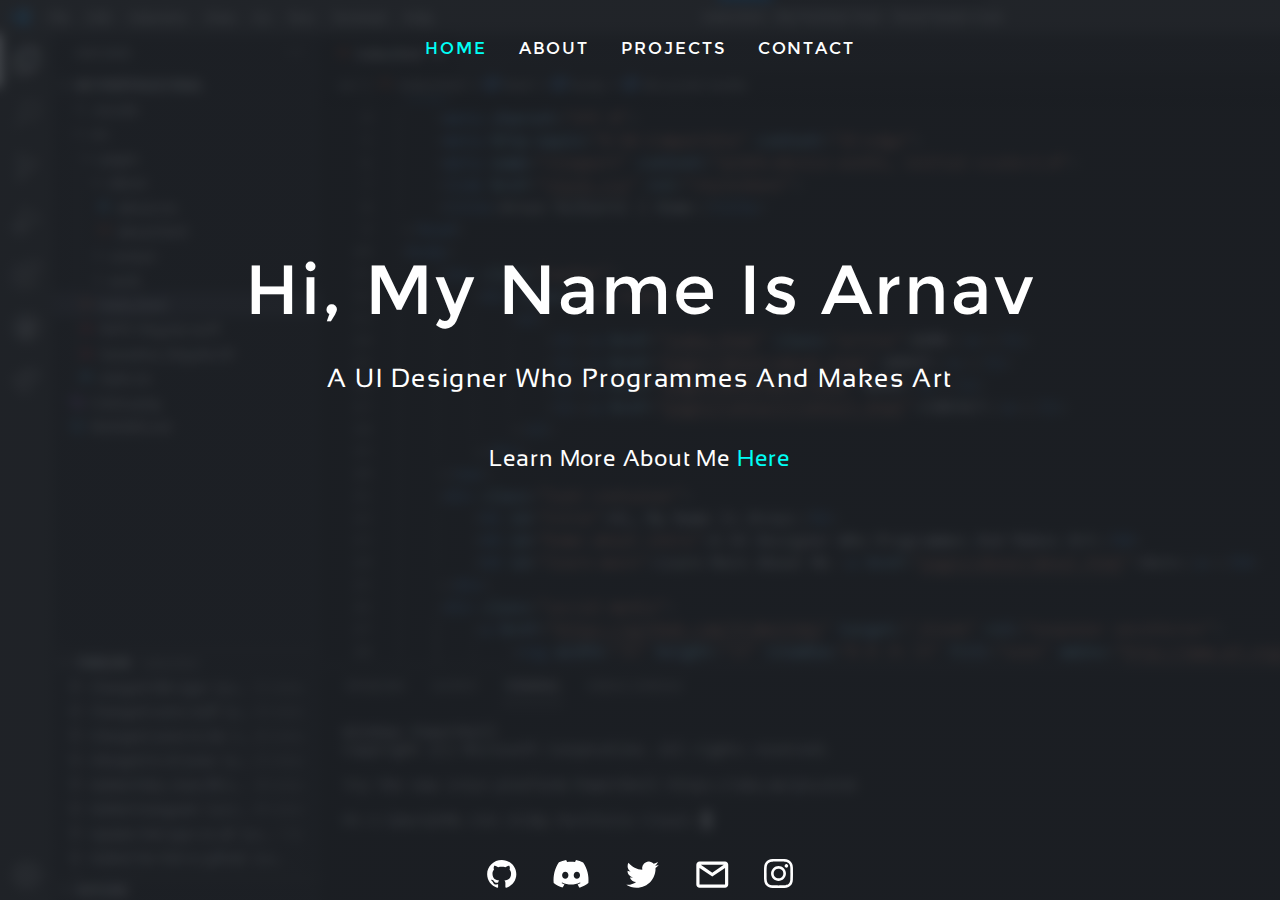
<file: index.html>
<!DOCTYPE html>
<html lang="en">
<head>
    <meta charset="UTF-8">
    <meta http-equiv="X-UA-Compatible" content="IE=edge">
    <meta name="viewport" content="width=device-width, initial-scale=1.0">
    <link href="style.css" rel="stylesheet">
    <link rel="shortcut icon" href="pics/cat-space.gif" type="image/gif">
    <title>Arnav Kulkarni | Home</title>
</head>
<body>
    <nav class="navbar">
        <div class="nav-links">
            <ul>
                <li><a href="index.html" class="active">HOME</a></li>
                <li><a href="pages/about/about.html">ABOUT</a></li>
                <li><a href="pages/work/work.html">PROJECTS</a></li>
                <li><a href="pages/contact/contact.html">CONTACT</a></li>
            </ul>
        </div>
    </nav>
    <div class="text-container">
        <h1 id="title">Hi, My Name Is Arnav</h1>
        <h4 id="home-about-intro">A UI Designer Who Programmes And Makes Art</h4>
        <h4 id="learn-more">Learn More About Me <a href="pages/about/about.html">Here</a></h4>
    </div>
    <div class="social-media-container">
        <a href="https://github.com/ItsNotInky" target="_blank" rel="noopener noreferrer">
            <svg width="30" height="28" viewBox="0 0 35 33" fill="none" xmlns="http://www.w3.org/2000/svg" id="github">
                <path fill-rule="evenodd" clip-rule="evenodd" d="M17.1896 0C7.69236 0 0 7.49259 0 16.7432C0 24.1521 4.92053 30.4099 11.7534 32.6283C12.6129 32.7748 12.9352 32.2725 12.9352 31.833C12.9352 31.4354 12.9137 30.1168 12.9137 28.7146C8.59482 29.489 7.47749 27.6891 7.1337 26.7473C6.94032 26.2659 6.10232 24.78 5.37176 24.3823C4.77012 24.0684 3.91064 23.294 5.35028 23.2731C6.70396 23.2521 7.67088 24.4869 7.99318 24.9892C9.54025 27.5217 12.0113 26.8101 12.9997 26.3706C13.1501 25.2822 13.6013 24.5497 14.0955 24.1312C10.2708 23.7126 6.27422 22.2685 6.27422 15.8642C6.27422 14.0434 6.94032 12.5365 8.03616 11.3645C7.86426 10.9459 7.26262 9.22969 8.20805 6.9275C8.20805 6.9275 9.64769 6.48799 12.9352 8.64368C14.3104 8.26696 15.7715 8.0786 17.2326 8.0786C18.6937 8.0786 20.1549 8.26696 21.53 8.64368C24.8175 6.46707 26.2572 6.9275 26.2572 6.9275C27.2026 9.22969 26.601 10.9459 26.4291 11.3645C27.5249 12.5365 28.191 14.0224 28.191 15.8642C28.191 22.2894 24.1729 23.7126 20.3482 24.1312C20.9714 24.6544 21.5085 25.659 21.5085 27.2286C21.5085 29.468 21.487 31.2679 21.487 31.833C21.487 32.2725 21.8094 32.7958 22.6688 32.6283C26.0812 31.5061 29.0464 29.3699 31.1471 26.5204C33.2478 23.6708 34.3783 20.2513 34.3793 16.7432C34.3793 7.49259 26.6869 0 17.1896 0Z" />
            </svg>
        </a>
        <a href="https://discordapp.com/users/707097502888886342" target="_blank" rel="noopener noreferrer">
            <svg width="38" height="28" viewBox="0 0 43 33" fill="none" xmlns="http://www.w3.org/2000/svg" id="discord">
                <path d="M27.3875 0C26.9785 0.748027 26.6141 1.52054 26.2961 2.31335C23.1719 1.80873 19.9893 1.80873 16.865 2.31335C16.5471 1.52054 16.1826 0.748027 15.7737 0C12.8307 0.513566 9.96965 1.4333 7.26922 2.73396C2.4403 9.85127 0.250346 18.492 1.09165 27.1083C4.23858 29.5244 7.77055 31.3671 11.5317 32.5552C12.3882 31.3998 13.1525 30.1761 13.8174 28.8959C12.5903 28.4338 11.4109 27.8491 10.2962 27.1503C10.6019 26.9426 10.8911 26.7105 11.1611 26.4563C14.4114 28.0553 17.9728 28.8856 21.5806 28.8856C25.1884 28.8856 28.7497 28.0553 32.0001 26.4563C32.2884 26.7087 32.5767 26.94 32.8649 27.1503C31.7442 27.8436 30.566 28.4347 29.3437 28.9169C29.9811 30.2261 30.725 31.4783 31.5677 32.6603C35.3242 31.4763 38.85 29.6332 41.9872 27.2134C42.8487 18.5956 40.6569 9.9478 35.8096 2.83911C33.1395 1.51154 30.3068 0.556614 27.3875 0ZM14.7441 22.1871C13.7136 22.1116 12.7519 21.6313 12.0608 20.847C11.3697 20.0628 11.0029 19.0356 11.0375 17.9811C10.9977 16.9251 11.3627 15.895 12.0548 15.1096C12.7469 14.3241 13.7117 13.8453 14.7441 13.775C15.7764 13.8453 16.7412 14.3241 17.4334 15.1096C18.1255 15.895 18.4904 16.9251 18.4506 17.9811C18.4904 19.037 18.1255 20.0671 17.4334 20.8525C16.7412 21.638 15.7764 22.1168 14.7441 22.1871ZM28.4171 22.1871C27.3866 22.1116 26.4249 21.6313 25.7338 20.847C25.0427 20.0628 24.676 19.0356 24.7106 17.9811C24.6707 16.9251 25.0357 15.895 25.7278 15.1096C26.42 14.3241 27.3847 13.8453 28.4171 13.775C29.4514 13.8401 30.4193 14.3173 31.1125 15.104C31.8057 15.8906 32.1688 16.9237 32.1236 17.9811C32.1688 19.0384 31.8057 20.0715 31.1125 20.8581C30.4193 21.6448 29.4514 22.122 28.4171 22.1871Z" />
            </svg>
        </a>
        <a href="https://twitter.com/ItsNotInky" target="_blank" rel="noopener noreferrer">
            <svg width="35" height="27" viewBox="0 0 40 32" fill="none" xmlns="http://www.w3.org/2000/svg" id="twitter">
                <path d="M39.3834 4.38917C37.9611 5.00939 36.4332 5.42846 34.8269 5.61787C36.4843 4.64194 37.7243 3.10594 38.3154 1.29647C36.7583 2.20666 35.0541 2.84734 33.2769 3.19065C32.0818 1.9349 30.4988 1.10257 28.7737 0.822879C27.0487 0.543191 25.278 0.831793 23.7367 1.64388C22.1954 2.45596 20.9697 3.74609 20.2498 5.31397C19.5299 6.88185 19.3561 8.63976 19.7555 10.3148C16.6004 10.1589 13.5138 9.35183 10.696 7.94605C7.87831 6.54026 5.39245 4.56713 3.39978 2.15471C2.71843 3.31134 2.32666 4.65235 2.32666 6.08052C2.3259 7.36621 2.64763 8.6322 3.26331 9.76618C3.87898 10.9002 4.76957 11.867 5.85604 12.5811C4.59602 12.5416 3.3638 12.2066 2.26193 11.6038V11.7044C2.26181 13.5076 2.89564 15.2553 4.05589 16.651C5.21614 18.0467 6.83134 19.0044 8.62742 19.3616C7.45854 19.6729 6.23306 19.7187 5.04353 19.4957C5.55028 21.0472 6.53738 22.404 7.86664 23.3761C9.1959 24.3482 10.8008 24.8868 12.4566 24.9167C9.64575 27.0881 6.17438 28.266 2.6009 28.2608C1.9679 28.261 1.33543 28.2246 0.706757 28.1519C4.33404 30.447 8.55646 31.665 12.8688 31.6603C27.4667 31.6603 35.447 19.7622 35.447 9.44311C35.447 9.10785 35.4384 8.76925 35.4231 8.434C36.9754 7.3293 38.3153 5.96133 39.38 4.3942L39.3834 4.38917Z" />
            </svg>
        </a>
        <a href="mailto:hello.arnavk@gmail.com" target="_blank" rel="noopener noreferrer">
            <svg width="34" height="27" viewBox="0 0 39 32" fill="none" xmlns="http://www.w3.org/2000/svg" id="email">
                <path d="M34.9551 31.6603H4.70134C3.69836 31.6603 2.73647 31.2528 2.02726 30.5275C1.31805 29.8022 0.919617 28.8184 0.919617 27.7926V4.41839C0.962034 3.42206 1.37911 2.48099 2.08378 1.79166C2.78844 1.10233 3.72622 0.718021 4.70134 0.718965H34.9551C35.9581 0.718965 36.92 1.12645 37.6292 1.85178C38.3384 2.57711 38.7368 3.56086 38.7368 4.58663V27.7926C38.7368 28.8184 38.3384 29.8022 37.6292 30.5275C36.92 31.2528 35.9581 31.6603 34.9551 31.6603ZM4.70134 8.19904V27.7926H34.9551V8.19904L19.8282 18.5102L4.70134 8.19904ZM6.21403 4.58663L19.8282 13.869L33.4424 4.58663H6.21403Z" />
            </svg>
        </a>
        <a href="https://www.instagram.com/ink_art.7/" target="_blank" rel="noopener noreferrer">
            <svg width="29" height="29" viewBox="0 0 34 34" fill="none" xmlns="http://www.w3.org/2000/svg" id="instagram">
                <path fill-rule="evenodd" clip-rule="evenodd" d="M9.99136 0.102C11.8042 0.0185454 12.3822 0 17 0C21.6178 0 22.1958 0.0200909 24.0071 0.102C25.8184 0.183909 27.0547 0.472909 28.1365 0.891727C29.2694 1.31982 30.2971 1.989 31.1471 2.85445C32.0125 3.70291 32.6802 4.72909 33.1067 5.86345C33.5271 6.94527 33.8145 8.18164 33.898 9.98982C33.9815 11.8057 34 12.3837 34 17C34 21.6178 33.9799 22.1958 33.898 24.0086C33.8161 25.8168 33.5271 27.0532 33.1067 28.135C32.6802 29.2695 32.0114 30.2974 31.1471 31.1471C30.2971 32.0125 29.2694 32.6802 28.1365 33.1067C27.0547 33.5271 25.8184 33.8145 24.0102 33.898C22.1958 33.9815 21.6178 34 17 34C12.3822 34 11.8042 33.9799 9.99136 33.898C8.18318 33.8161 6.94682 33.5271 5.865 33.1067C4.73051 32.6801 3.70263 32.0114 2.85291 31.1471C1.98804 30.2981 1.31876 29.2707 0.891727 28.1365C0.472909 27.0547 0.185455 25.8184 0.102 24.0102C0.0185454 22.1943 0 21.6163 0 17C0 12.3822 0.0200909 11.8042 0.102 9.99291C0.183909 8.18164 0.472909 6.94527 0.891727 5.86345C1.31939 4.72922 1.98918 3.70185 2.85445 2.85291C3.70297 1.98823 4.72982 1.31896 5.86345 0.891727C6.94527 0.472909 8.18164 0.185455 9.98982 0.102H9.99136ZM23.8695 3.162C22.0768 3.08009 21.539 3.06309 17 3.06309C12.461 3.06309 11.9232 3.08009 10.1305 3.162C8.47218 3.23773 7.57273 3.51436 6.97309 3.74773C6.18027 4.05682 5.61309 4.42309 5.01809 5.01809C4.45407 5.56681 4.02001 6.2348 3.74773 6.97309C3.51436 7.57273 3.23773 8.47218 3.162 10.1305C3.08009 11.9232 3.06309 12.461 3.06309 17C3.06309 21.539 3.08009 22.0768 3.162 23.8695C3.23773 25.5278 3.51436 26.4273 3.74773 27.0269C4.01973 27.7641 4.454 28.4333 5.01809 28.9819C5.56673 29.546 6.23591 29.9803 6.97309 30.2523C7.57273 30.4856 8.47218 30.7623 10.1305 30.838C11.9232 30.9199 12.4595 30.9369 17 30.9369C21.5405 30.9369 22.0768 30.9199 23.8695 30.838C25.5278 30.7623 26.4273 30.4856 27.0269 30.2523C27.8197 29.9432 28.3869 29.5769 28.9819 28.9819C29.546 28.4333 29.9803 27.7641 30.2523 27.0269C30.4856 26.4273 30.7623 25.5278 30.838 23.8695C30.9199 22.0768 30.9369 21.539 30.9369 17C30.9369 12.461 30.9199 11.9232 30.838 10.1305C30.7623 8.47218 30.4856 7.57273 30.2523 6.97309C29.9432 6.18027 29.5769 5.61309 28.9819 5.01809C28.4332 4.45411 27.7652 4.02005 27.0269 3.74773C26.4273 3.51436 25.5278 3.23773 23.8695 3.162V3.162ZM14.8286 22.2406C16.0413 22.7454 17.3916 22.8136 18.6489 22.4334C19.9062 22.0532 20.9925 21.2483 21.7223 20.1562C22.4521 19.0641 22.7801 17.7524 22.6503 16.4453C22.5204 15.1383 21.9408 13.9168 21.0105 12.9895C20.4174 12.3968 19.7002 11.943 18.9107 11.6607C18.1212 11.3784 17.2788 11.2746 16.4444 11.357C15.61 11.4393 14.8041 11.7055 14.085 12.1367C13.3658 12.5678 12.7511 13.153 12.2853 13.8501C11.8194 14.5473 11.5139 15.3391 11.3908 16.1685C11.2677 16.9979 11.33 17.8443 11.5732 18.6467C11.8164 19.4491 12.2346 20.1877 12.7975 20.8091C13.3604 21.4306 14.0541 21.9195 14.8286 22.2406ZM10.8213 10.8213C11.6327 10.0099 12.5959 9.36623 13.6561 8.9271C14.7162 8.48798 15.8525 8.26196 17 8.26196C18.1475 8.26196 19.2838 8.48798 20.3439 8.9271C21.4041 9.36623 22.3673 10.0099 23.1787 10.8213C23.9901 11.6327 24.6338 12.5959 25.0729 13.6561C25.512 14.7162 25.738 15.8525 25.738 17C25.738 18.1475 25.512 19.2838 25.0729 20.3439C24.6338 21.4041 23.9901 22.3673 23.1787 23.1787C21.54 24.8174 19.3175 25.738 17 25.738C14.6825 25.738 12.46 24.8174 10.8213 23.1787C9.18257 21.54 8.26196 19.3175 8.26196 17C8.26196 14.6825 9.18257 12.46 10.8213 10.8213V10.8213ZM27.676 9.56327C27.8771 9.3736 28.038 9.14551 28.1494 8.8925C28.2607 8.6395 28.3202 8.36673 28.3242 8.09035C28.3282 7.81396 28.2768 7.53957 28.1728 7.28343C28.0689 7.02729 27.9147 6.79461 27.7192 6.59915C27.5238 6.4037 27.2911 6.24944 27.0349 6.14553C26.7788 6.04161 26.5044 5.99014 26.228 5.99417C25.9516 5.9982 25.6789 6.05765 25.4259 6.16899C25.1729 6.28032 24.9448 6.44129 24.7551 6.64236C24.3862 7.03341 24.1842 7.55282 24.1921 8.09035C24.1999 8.62787 24.4169 9.14118 24.7971 9.5213C25.1772 9.90143 25.6905 10.1184 26.228 10.1263C26.7655 10.1341 27.285 9.93216 27.676 9.56327V9.56327Z" />
            </svg>
        </a>
    </div>
</body>
</html>
</file>
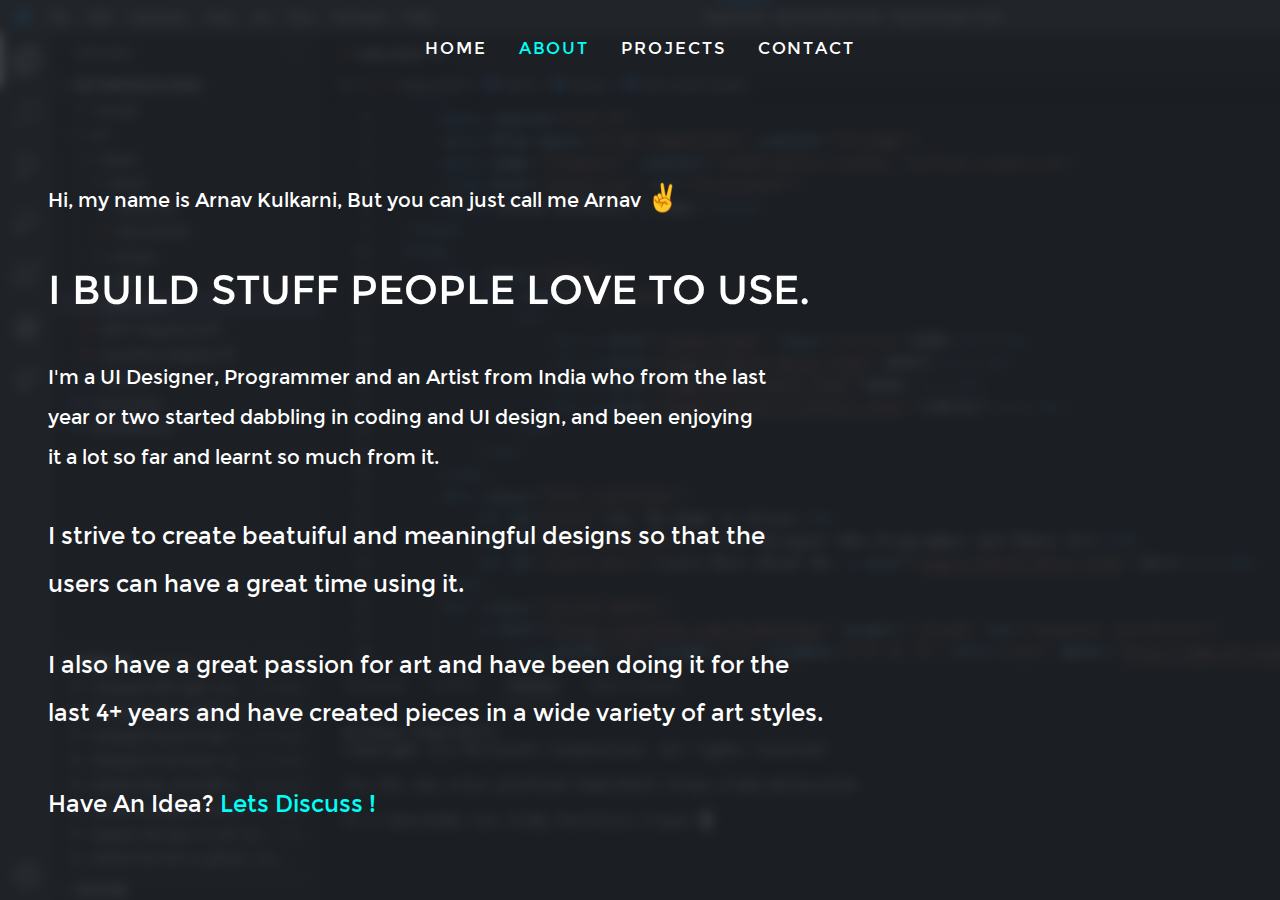
<file: pages/about/about.html>
<!DOCTYPE html>
<html lang="en">
<head>
    <meta charset="UTF-8">
    <meta http-equiv="X-UA-Compatible" content="IE=edge">
    <meta name="viewport" content="width=device-width, initial-scale=1.0">
    <link rel="stylesheet" href="about.css">
    <title>Arnav Kulkarni | About</title>
</head>
<body>
    <nav class="navbar">
        <div class="nav-links">
            <ul>
                <li><a href="../../index.html">HOME</a></li>
                <li><a href="../about/about.html" class="active">ABOUT</a></li>
                <li><a href="../work/work.html">PROJECTS</a></li>
                <li><a href="../contact/contact.html">CONTACT</a></li>
            </ul>
        </div>
    </nav>
    <div class="about-text-container">
        <h1 id="my-name">Hi, my name is Arnav Kulkarni, But you can just call me Arnav ✌</h1>
        <h1 id="i-build">I BUILD STUFF PEOPLE LOVE TO USE.</h1>
        <h1 id="one-para">I'm a UI Designer, Programmer and an Artist from India who from the last<br>year or two started dabbling in coding and UI design, and been enjoying<br>it a lot so far and learnt so much from it.</h1>
        <br>
        <h1 id="two-para">I strive to create beatuiful and meaningful designs so that the<br>users can have a great time using it.</h1>
        <br>
        <h1 id="three-para">I also have a great passion for art and have been doing it for the<br>last 4+ years and have created pieces in a  wide variety of art styles.</h1>
        <br>
        <h1 id="idea-link">Have An Idea? <a href="../contact/contact.html">Lets Discuss !</a></h1>
    </div>
</body>
</html>
</file>
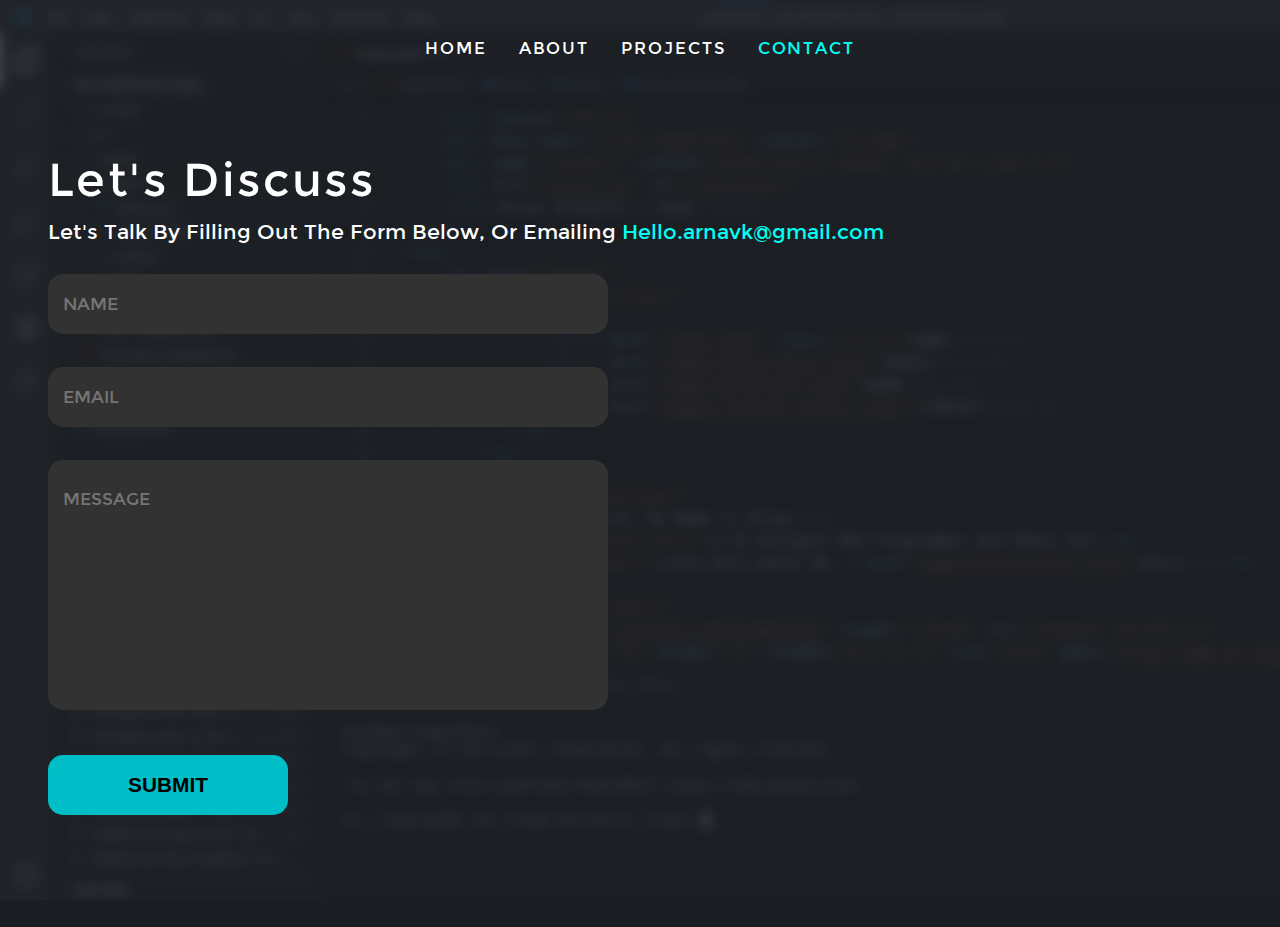
<file: pages/contact/contact.html>
<!DOCTYPE html>
<html lang="en">

<head>
    <meta charset="UTF-8">
    <meta http-equiv="X-UA-Compatible" content="IE=edge">
    <meta name="viewport" content="width=device-width, initial-scale=1.0">
    <link href="contact.css" rel="stylesheet">
    <title>Arnav Kulkarni | Contact</title>
</head>
<body>
    <nav class="navbar">
        <div class="nav-links">
            <ul>
                <li><a href="../../index.html">HOME</a></li>
                <li><a href="../about/about.html">ABOUT</a></li>
                <li><a href="../work/work.html">PROJECTS</a></li>
                <li><a href="../contact/contact.html" class="active">CONTACT</a></li>
            </ul>
        </div>
    </nav>
    <div class="container">
        <h1>Let's Discuss</h1>
        <h2>Let's Talk By Filling Out The Form Below, Or Emailing <a
                href="mailto:hello.arnavk@gmail.com">Hello.arnavk@gmail.com</a></h2>
        <div class="contact-form-container">
            <!-- action="https://portfolio.itsnotnebula.repl.co/sendmail" -->
            <form onsubmit="sendData();" autocomplete="off" id="contact_form">
                <input type="text" name="name" placeholder="NAME" id="name" required>
                <br><br>
                <input type="email" name="sender_email" placeholder="EMAIL" id="email" required>
                <br><br>
                <textarea placeholder="MESSAGE" name="message" id="message" required></textarea>
                <br><br>
                <input type="submit" name="submit" value="SUBMIT" id="js_send">
                <h2 id="thankyousubmit">Thank You for submitting the form. I will contact you shortly.</h2>
            </form>

            <script src="contact.js"></script>
        </div>
    </div>
</body>
</html>
</file>
<file: style.css>
:root {
    --bg-color: #1A1E24;
    --text-color: #00FFF5;
    --bg-color-rgba: rgba(26, 30, 36, 0.8);
}

* {
    box-sizing: border-box;
    padding: 0px;
    margin: 0px;
}

@font-face {
    font-family: 'NATS Regular';
    font-style: normal;
    font-weight: normal;
    src: local('NATS Regular'), url('NATS-Regular.woff') format('woff');
}

@font-face {
    font-family: 'Sansation Regular';
    src: url(Sansation_Regular.ttf);
}

body::-webkit-scrollbar {
    width: .5em;
}

body::-webkit-scrollbar-track {
    margin-block: .5em;
}

body:hover::-webkit-scrollbar-thumb {
    background-color: #b1b1b193;
    border-radius: 2rem;
}

body::-webkit-scrollbar-thumb:hover {
    background-color: #b1b1b193;
    border-radius: 2rem;
}

html {
    margin: 0px;
    min-height: 100vh;
    min-width: 100%;
    height: 100vh;
    width: 100%;
}

body {
    margin: 0px;
    min-height: 100vh;
    height: 100vh;
    min-width: 100%;
    width: 100%;
    display: flex;
    flex-direction: column;
    background-image: linear-gradient(var(--bg-color-rgba), var(--bg-color-rgba)), url(pics/background_blurred.png);
    background-repeat: no-repeat;
    background-attachment: fixed;
    -webkit-background-size: cover;
    -moz-background-size: cover;
    -o-background-size: cover;
    background-size: cover;
    /* backdrop-filter: blur(4px);
    -webkit-backdrop-filter: blur(4px); */
    font-family: 'NATS Regular', sans-serif;
    background-color: var(--bg-color);
    -webkit-touch-callout: none; /* iOS Safari */
    -webkit-user-select: none; /* Safari */
    -khtml-user-select: none; /* Konqueror HTML */
    -moz-user-select: none; /* Firefox */
    -ms-user-select: none; /* Internet Explorer/Edge */
    user-select: none; /* Non-prefixed version, currently supported by Chrome and Opera */
    /* overflow-y: visible; */
    overflow: visible;
    
}

.navbar {
    display: flex;
    justify-content: center;
    align-items: center;
    color: var(--text-color);
    padding: 1rem 0rem 1rem 0rem;
}

.nav-links ul {
    margin: 0px;
    padding: 0px;
    display: flex;
}

.nav-links li {
    list-style: none;
    transition: all 0.3s ease;
}

.nav-links li:hover {
    background-color: #262d3b62;
    border-radius: 10px;
}

.nav-links li a:hover:not(.nav-links li a.active) {
    font-weight: normal;
}

.nav-links li a {
    color: white;
    text-decoration: none;
    padding: 1rem;
    letter-spacing: .12rem;
    font-size: 1.45rem;
    font-weight: normal;
    line-height: 2rem;
    display: block;
}

.nav-links li a.active {
    color: var(--text-color);
}

.text-container {
    color: white;
    /* margin-left: auto;
    margin-right: auto;
    width: 100%; */
    /* display: flex;
    align-items: center;
    justify-content: center; */ /* Removed Flex */
    text-align: center;
    margin-bottom: 5.5rem; /* 88px also good */
}

#title {
    font-size: 6rem;
    letter-spacing: .125rem;
    line-height: 1;
    margin-top: 9rem;
    font-weight: normal;
}

#home-about-intro {
    margin-top: 1.75rem;
    font-size: 1.6rem;
    letter-spacing: .1rem;
    font-family: 'Sansation Regular', 'Sans-Serif';
    font-weight: normal;
}

#learn-more {
    font-family: 'Sansation Regular', 'Sans-Serif';
    margin-top: 3.25rem;
    font-size: 1.45rem;
    letter-spacing: .05rem;
    font-weight: 580;
}

#learn-more a {
    text-decoration: none;
    color: var(--text-color);
}

#learn-more a:hover {
    text-decoration: underline;
    text-underline-offset: 0.3rem;
}

.social-media-container {
    /* position: absolute; */
    margin-top: auto;
    align-items: center;
    justify-content: center;
    /* bottom: 0px; */
    width: 100%;
    text-align: center;
}

.social-media-container a {
    margin: 1rem;
    align-content: center;
    text-decoration: none;
}

#github {
    fill: white;
    transition: all 0.3s ease;
}

#github:hover{
    /* fill: #6cc644; */ /* GitHub Green */
    fill: black;
}

#discord {
    fill: white;
    transition: all 0.3s ease;
}

#discord:hover {
    fill: #7289da;
}

#twitter {
    fill: white;
    transition: all 0.3s ease;
}

#twitter:hover {
    fill: #1DA1F2;
}

#email {
    fill: white;
    transition: all 0.3s ease;
}

#email:hover {
    fill: #ff6147;
}

#instagram {
    fill: white;
    transition: all 0.3s ease;
}

#instagram:hover {
    fill: #670070
    /* fill: radial-gradient(circle at 30% 107%, #fdf497 0%, #fdf497 5%, #fd5949 45%,#d6249f 60%,#285AEB 90%); */
    /* box-shadow: 0px 3px 10px rgba(0,0,0,.25); */
    /* -webkit-background-clip: text;
    background-clip: text;
    -webkit-text-fill-color: transparent; */
}
</file>
<file: pages/about/about.css>
:root {
    --bg-color: #1A1E24;
    --text-color: #00FFF5;
    --bg-color-rgba: rgba(26, 30, 36, 0.8);
}

* {
    box-sizing: border-box;
    padding: 0px;
    margin: 0px;
}

@font-face {
    font-family: 'NATS Regular';
    font-style: normal;
    font-weight: normal;
    src: local('NATS Regular'), url('../../NATS-Regular.woff') format('woff');
}

body::-webkit-scrollbar {
    width: .5em;
}

body::-webkit-scrollbar-track {
    margin-block: .5em;
}

body:hover::-webkit-scrollbar-thumb {
    background-color: #8383836c;
    border-radius: 2rem;
}

body::-webkit-scrollbar-thumb:hover {
    background-color: #b1b1b193;
    border-radius: 2rem;
}

html {
    margin: 0px;
    min-height: 100vh;
    min-width: 100%;
    height: 100vh;
    width: 100%;
}

body {
    margin: 0px;
    min-height: 100%;
    height: 100%;
    min-width: 100%;
    width: 100%;
    display: flex;
    flex-direction: column;
    background-image: linear-gradient(var(--bg-color-rgba), var(--bg-color-rgba)), url(../../pics/background_blurred.png);
    background-repeat: no-repeat;
    background-attachment: fixed;
    -webkit-background-size: cover;
    -moz-background-size: cover;
    -o-background-size: cover;
    background-size: cover;
    /* backdrop-filter: blur(4px);
    -webkit-backdrop-filter: blur(4px); */
    font-family: 'NATS Regular', sans-serif;
    background-color: var(--bg-color);
    -webkit-touch-callout: none;
    -webkit-user-select: none;
    -khtml-user-select: none;
    -moz-user-select: none;
    -ms-user-select: none;
    user-select: none;
    overflow-y: visible;
}

.navbar {
    display: flex;
    justify-content: center;
    align-items: center;
    color: var(--text-color);
    padding: 1rem 0rem 1rem 0rem;
}

.nav-links ul {
    margin: 0px;
    padding: 0px;
    display: flex;
}

.nav-links li {
    list-style: none;
    transition: all 0.3s ease;
}

.nav-links li:hover {
    background-color: #262d3b62;
    border-radius: 10px;
}

.nav-links li a:hover:not(.nav-links li a.active) {
    font-weight: normal;
}

.nav-links li a {
    color: white;
    text-decoration: none;
    padding: 1rem;
    letter-spacing: .12rem;
    font-size: 1.45rem;
    font-weight: normal;
    line-height: 2rem;
    display: block;
}

.nav-links li a.active {
    color: var(--text-color);
}

.about-text-container {
    margin-top: 2.25rem;
    color: white;
    padding: 3rem;
}

.about-text-container h1 {
    font-weight: normal;
}

#my-name {
    font-size: 1.7rem;
    line-height: 1.5;
}

#i-build {
    font-size: 3.5rem;
    line-height: 1;
    margin-top: 2.5rem;
    margin-bottom: 2.5rem;
}

#one-para {
    font-size: 1.68rem;
    line-height: 1.5;
}

#two-para {
    line-height: 1.5;
}

#three-para {
    line-height: 1.5;
}

#idea-link a {
    text-decoration: none;
    color: var(--text-color);
}

#idea-link a:hover {
    text-decoration: underline;
    text-underline-offset: .3rem;
}
</file>
<file: pages/contact/contact.css>
:root {
    --bg-color: #1A1E24;
    --text-color: #00FFF5;
    --bg-color-rgba: rgba(26, 30, 36, 0.8);
    --form-bg-color: #323232;
    --form-text-color: #9D9D9D;
}

* {
    box-sizing: border-box;
    padding: 0px;
    margin: 0px;
}

@font-face {
    font-family: 'NATS Regular';
    font-style: normal;
    font-weight: normal;
    src: local('NATS Regular'), url('../../NATS-Regular.woff') format('woff');
}

::-webkit-scrollbar {
    width: .5em;
}

::-webkit-scrollbar-track {
    margin-block: .5em;
}

:hover::-webkit-scrollbar-thumb {
    background-color: #8383836c;
    border-radius: 2rem;
}

::-webkit-scrollbar-thumb:hover {
    background-color: #b1b1b193;
    border-radius: 2rem;
}

body {
    margin: 0px;
    min-height: 100vh;
    height: 100vh;
    min-width: 100%;
    width: 100%;
    display: flex;
    flex-direction: column;
    background-image: linear-gradient(var(--bg-color-rgba), var(--bg-color-rgba)), url(../../pics/background_blurred.png);
    background-repeat: no-repeat;
    background-attachment: fixed;
    -webkit-background-size: cover;
    -moz-background-size: cover;
    -o-background-size: cover;
    background-size: cover;
    /* backdrop-filter: blur(4px);
    -webkit-backdrop-filter: blur(4px); */
    font-family: 'NATS Regular', sans-serif;
    background-color: var(--bg-color);
    -webkit-touch-callout: none;
    -webkit-user-select: none;
    -khtml-user-select: none;
    -moz-user-select: none;
    -ms-user-select: none;
    user-select: none;
    overflow-y: visible;
}

.navbar {
    display: flex;
    justify-content: center;
    align-items: center;
    color: var(--text-color);
    padding: 1rem 0rem 1rem 0rem;
}

.nav-links ul {
    margin: 0px;
    padding: 0px;
    display: flex;
}

.nav-links li {
    list-style: none;
    transition: all 0.3s ease;
}

.nav-links li:hover {
    background-color: #262d3b62;
    border-radius: 10px;
}

/* .nav-links li a:hover:not(.nav-links li a.active) {
    font-weight: 600;
} */

.nav-links li a {
    color: white;
    text-decoration: none;
    padding: 1rem;
    letter-spacing: .12rem;
    font-size: 1.45rem;
    font-weight: normal;
    line-height: 2rem;
    display: block;
}

.nav-links li a.active {
    color: var(--text-color);
}

.container {
    color: white;
    padding: 3rem;
    font-family: 'NATS Regular', 'Sans-Serif';
}

.container h1 {
    font-size: 4rem;
    letter-spacing: .15rem;
    line-height: 1.1;
    font-weight: normal;
}
.container h2 {
    font-weight: normal;
    font-size: 1.8rem;
    line-height: 1.2;
}

.container h2 a {
    text-decoration: none;
    color: var(--text-color);
}

.container h2 a:hover {
    text-decoration: underline;
    text-underline-offset: .2rem;
}

.contact-form-container {
    padding-top: 25px;
}

.contact-form-container input[type="text"], input[type="email"], textarea {
    font-family: 'NATS Regular';
    background-color: var(--form-bg-color);
    border: none;
    font-size: 1.5rem;
    font-weight: normal;
    border-radius: 15px;
    width: 35rem;
    height: 60px;
    padding: 15px 15px;
    color: var(--form-text-color);
    line-height: 2;
}

.contact-form-container textarea {
    font-family: 'NATS Regular';
    height: 250px;
    resize: none;
}

.contact-form-container input:focus, textarea:focus {
    outline: none;
}

.contact-form-container input::placeholder, 
.contact-form-container input::-webkit-input-placeholder, 
.contact-form-container input::-moz-placeholder, 
.contact-form-container input:-moz-placeholder, 
.contact-form-container input::-ms-input-placeholder, 
.contact-form-container input:-ms-input-placeholder,
.contact-form-container textarea::-webkit-input-placeholder, 
.contact-form-container textarea::-moz-placeholder, 
.contact-form-container textarea:-moz-placeholder, 
.contact-form-container textarea::-ms-input-placeholder, 
.contact-form-container textarea:-ms-input-placeholder, 
.contact-form-container textarea::placeholder {
    color: var(--form-text-color);
}

.contact-form-container input[type="submit"] {
    padding: 18px 80px;
    font-size: 1.3rem;
    font-weight: bold;
    letter-spacing: .003rem;
    border-radius: 15px;
    border: none;
    background-color: #00BEC7;
    text-align: center;
    transition: all 0.3s ease;
}

.contact-form-container input[type="submit"]:hover {
    transform: scale(1.03);
}

#thankyousubmit {
    padding-top: 30px;
    visibility: hidden;
}
</file>
